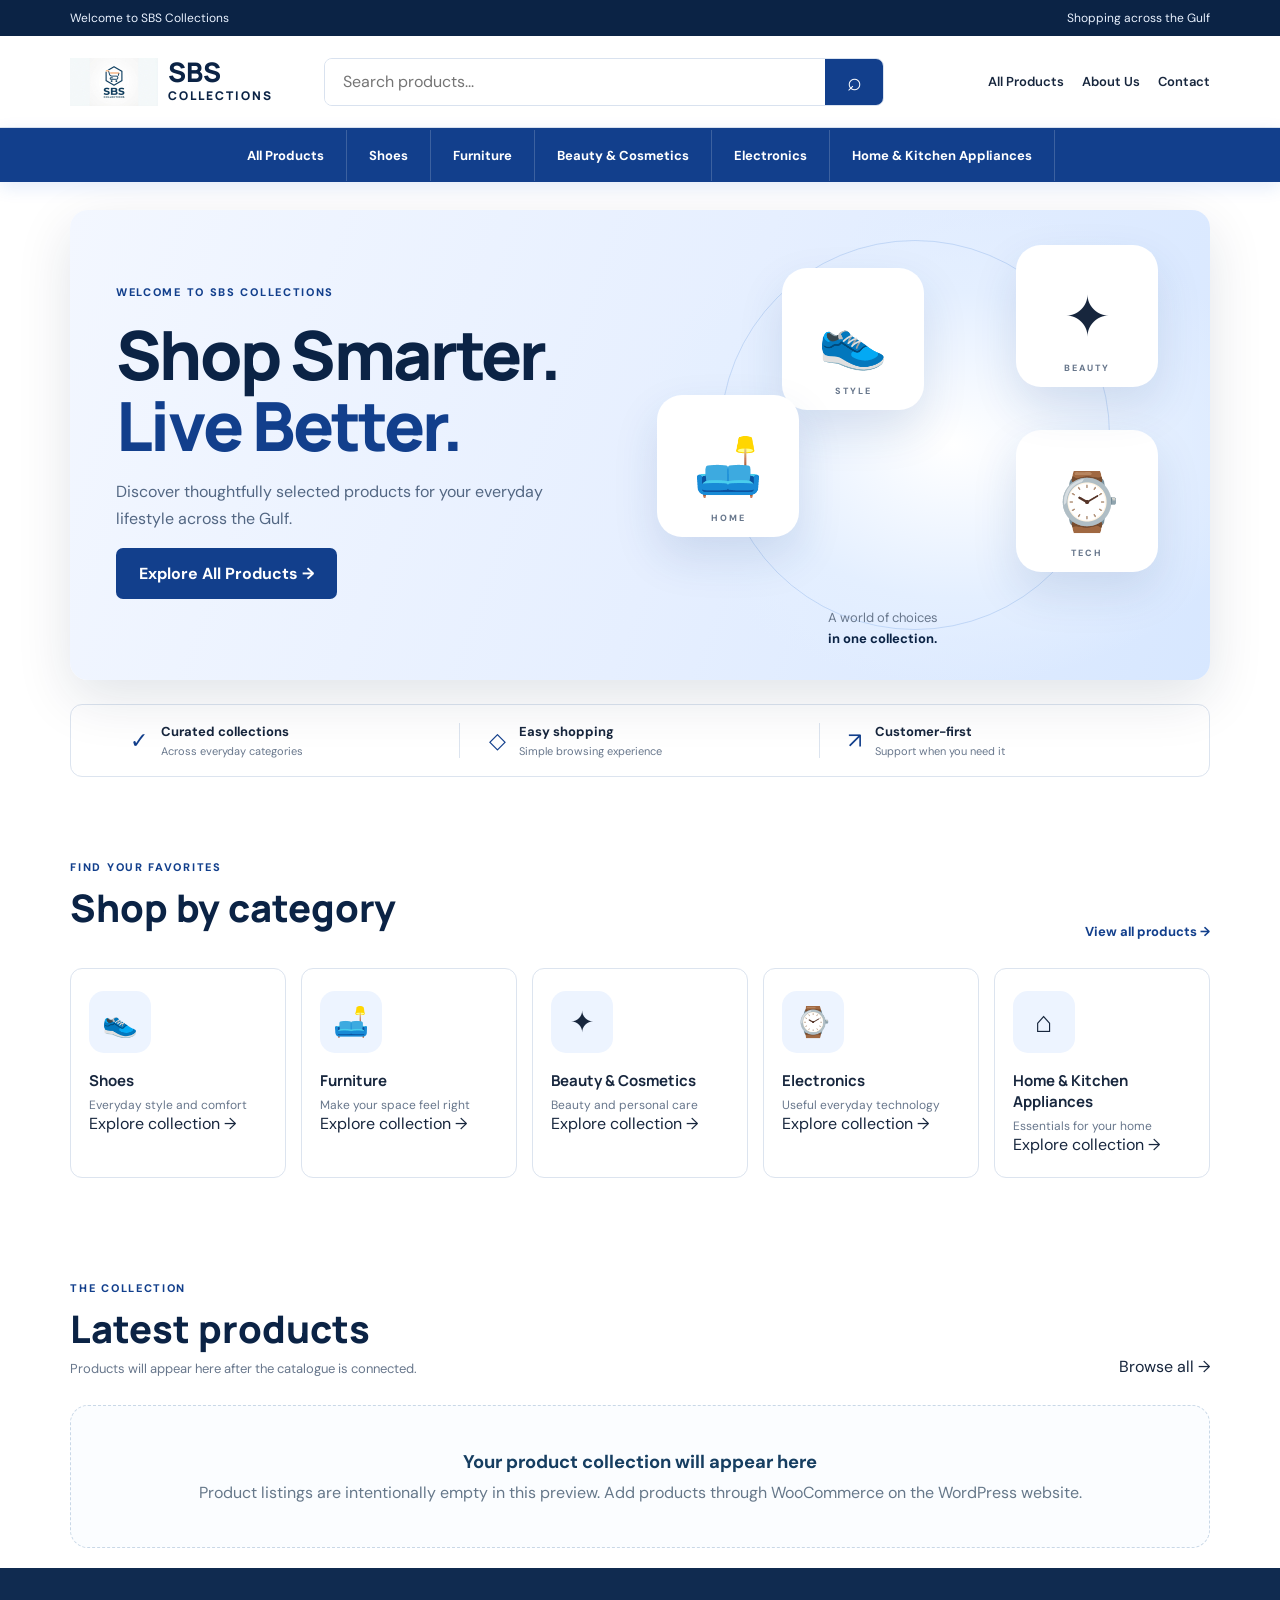
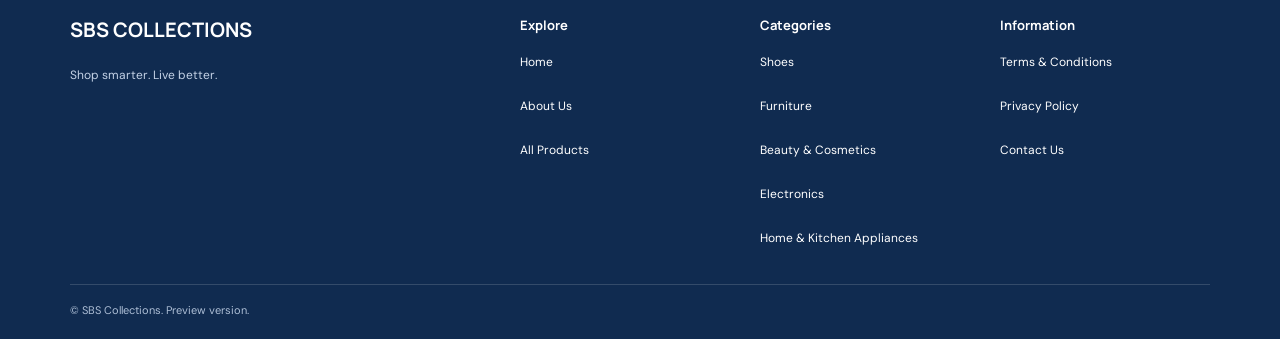
<file: index.html>
<!doctype html><html lang="en"><head><meta charset="utf-8"><meta name="viewport" content="width=device-width,initial-scale=1"><title>Home | SBS Collections</title><link rel="stylesheet" href="style.css"></head><body><div class="announcement"><span>Welcome to SBS Collections</span><span>Shopping across the Gulf</span></div><header class="main-header"><a class="brand" href="index.html"><img src="assets/sbs-logo.jpg" alt="SBS Collections logo"><span>SBS <small>COLLECTIONS</small></span></a><form class="search global-search" role="search"><input type="search" name="q" placeholder="Search products..." aria-label="Search all products"><button type="submit" aria-label="Search">⌕</button></form><div class="header-actions"><a href="shop.html">All Products</a><a href="about-us.html">About Us</a><a href="contact-us.html">Contact</a></div></header><nav class="category-nav"><a href="shop.html">All Products</a><a class="" href="shoes.html">Shoes</a><a class="" href="furniture.html">Furniture</a><a class="" href="beauty-cosmetics.html">Beauty & Cosmetics</a><a class="" href="electronics.html">Electronics</a><a class="" href="home-kitchen.html">Home & Kitchen Appliances</a></nav><main><section class="hero reveal" id="home"><div class="hero-copy"><span class="eyebrow">WELCOME TO SBS COLLECTIONS</span><h1>Shop Smarter.<br><em>Live Better.</em></h1><p>Discover thoughtfully selected products for your everyday lifestyle across the Gulf.</p><a class="btn" href="shop.html">Explore All Products →</a></div><div class="hero-art"><div class="art-orbit"></div><div class="hero-tile tile-one">👟<small>STYLE</small></div><div class="hero-tile tile-two">🛋️<small>HOME</small></div><div class="hero-tile tile-three">⌚<small>TECH</small></div><div class="hero-tile tile-four">✦<small>BEAUTY</small></div><div class="hero-caption">A world of choices<br><b>in one collection.</b></div></div></section><section class="trust-row reveal"><div>✓ <span><b>Curated collections</b><small>Across everyday categories</small></span></div><div>◇ <span><b>Easy shopping</b><small>Simple browsing experience</small></span></div><div>↗ <span><b>Customer-first</b><small>Support when you need it</small></span></div></section><section class="section reveal"><div class="section-head"><div><span class="eyebrow">FIND YOUR FAVORITES</span><h2>Shop by category</h2></div><a class="text-link" href="shop.html">View all products →</a></div><div class="category-grid"><a class="category-card" href="shoes.html"><div class="category-icon">👟</div><h3>Shoes</h3><p>Everyday style and comfort</p><span>Explore collection →</span></a><a class="category-card" href="furniture.html"><div class="category-icon">🛋️</div><h3>Furniture</h3><p>Make your space feel right</p><span>Explore collection →</span></a><a class="category-card" href="beauty-cosmetics.html"><div class="category-icon">✦</div><h3>Beauty & Cosmetics</h3><p>Beauty and personal care</p><span>Explore collection →</span></a><a class="category-card" href="electronics.html"><div class="category-icon">⌚</div><h3>Electronics</h3><p>Useful everyday technology</p><span>Explore collection →</span></a><a class="category-card" href="home-kitchen.html"><div class="category-icon">⌂</div><h3>Home & Kitchen Appliances</h3><p>Essentials for your home</p><span>Explore collection →</span></a></div></section><section class="section reveal"><div class="section-head"><div><span class="eyebrow">THE COLLECTION</span><h2>Latest products</h2><p>Products will appear here after the catalogue is connected.</p></div><a href="shop.html">Browse all →</a></div><div class="empty-products"><strong>Your product collection will appear here</strong>Product listings are intentionally empty in this preview. Add products through WooCommerce on the WordPress website.</div></section></main><footer class="site-footer"><div class="footer-brand"><b>SBS COLLECTIONS</b><p>Shop smarter. Live better.</p></div><div><b>Explore</b><a href="index.html">Home</a><a href="about-us.html">About Us</a><a href="shop.html">All Products</a></div><div><b>Categories</b><a href="shoes.html">Shoes</a><a href="furniture.html">Furniture</a><a href="beauty-cosmetics.html">Beauty & Cosmetics</a><a href="electronics.html">Electronics</a><a href="home-kitchen.html">Home & Kitchen Appliances</a></div><div><b>Information</b><a href="terms-and-conditions.html">Terms & Conditions</a><a href="privacy-policy.html">Privacy Policy</a><a href="contact-us.html">Contact Us</a></div><div class="copyright">© SBS Collections. Preview version.</div></footer><script src="script.js"></script></body></html>
</file>
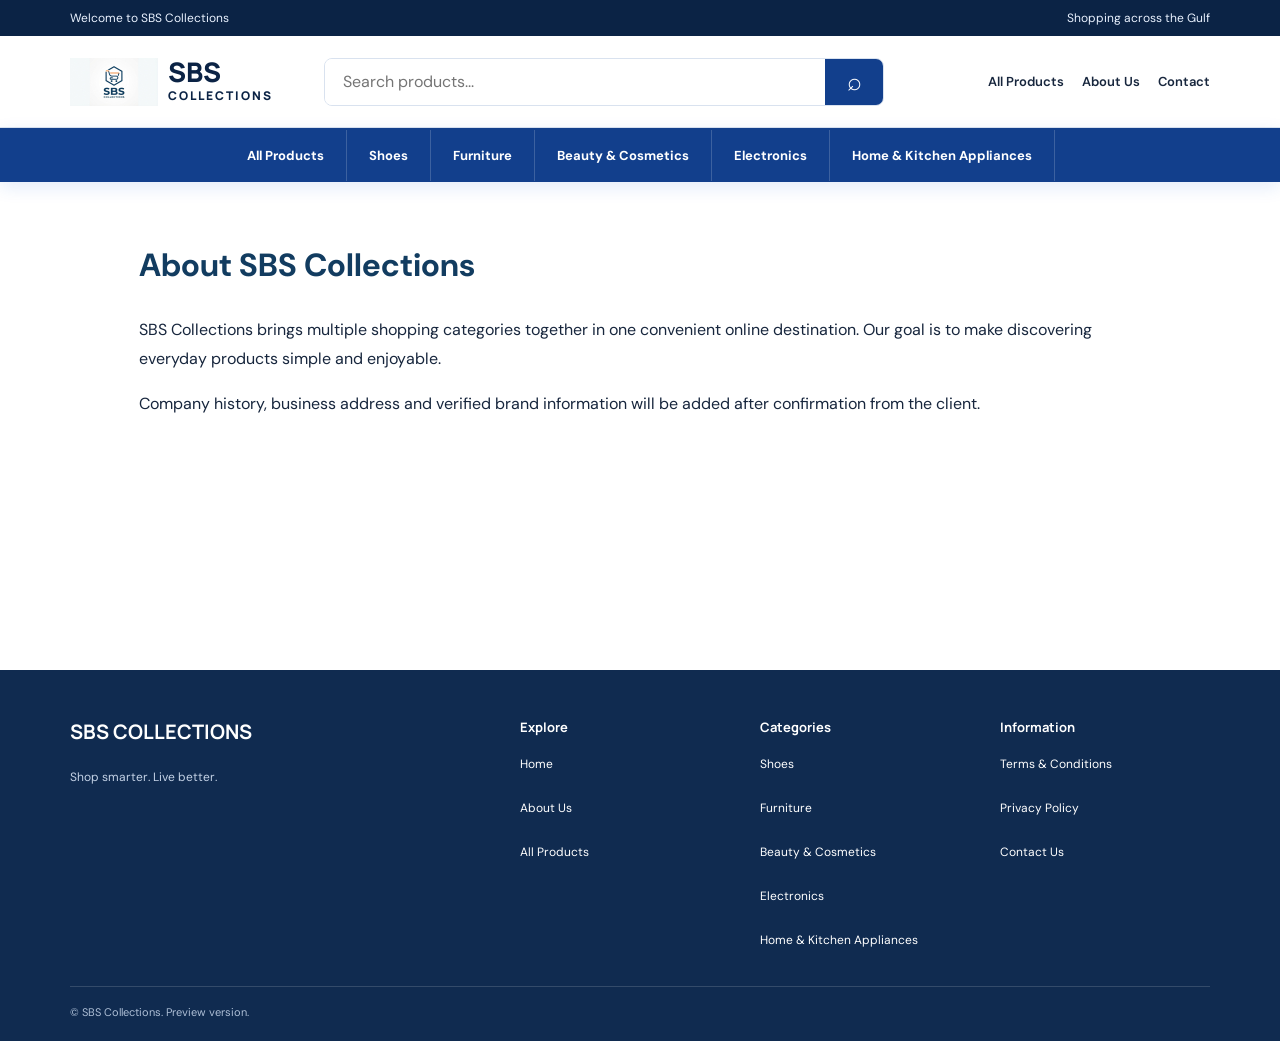
<file: about-us.html>
<!doctype html><html lang="en"><head><meta charset="utf-8"><meta name="viewport" content="width=device-width,initial-scale=1"><title>About Us | SBS Collections</title><link rel="stylesheet" href="style.css"></head><body><div class="announcement"><span>Welcome to SBS Collections</span><span>Shopping across the Gulf</span></div><header class="main-header"><a class="brand" href="index.html"><img src="assets/sbs-logo.jpg" alt="SBS Collections logo"><span>SBS <small>COLLECTIONS</small></span></a><form class="search global-search" role="search"><input type="search" name="q" placeholder="Search products..." aria-label="Search all products"><button type="submit" aria-label="Search">⌕</button></form><div class="header-actions"><a href="shop.html">All Products</a><a href="about-us.html">About Us</a><a href="contact-us.html">Contact</a></div></header><nav class="category-nav"><a href="shop.html">All Products</a><a class="" href="shoes.html">Shoes</a><a class="" href="furniture.html">Furniture</a><a class="" href="beauty-cosmetics.html">Beauty & Cosmetics</a><a class="" href="electronics.html">Electronics</a><a class="" href="home-kitchen.html">Home & Kitchen Appliances</a></nav><main class="content-page"><h1>About SBS Collections</h1><p>SBS Collections brings multiple shopping categories together in one convenient online destination. Our goal is to make discovering everyday products simple and enjoyable.</p><p>Company history, business address and verified brand information will be added after confirmation from the client.</p></main><footer class="site-footer"><div class="footer-brand"><b>SBS COLLECTIONS</b><p>Shop smarter. Live better.</p></div><div><b>Explore</b><a href="index.html">Home</a><a href="about-us.html">About Us</a><a href="shop.html">All Products</a></div><div><b>Categories</b><a href="shoes.html">Shoes</a><a href="furniture.html">Furniture</a><a href="beauty-cosmetics.html">Beauty & Cosmetics</a><a href="electronics.html">Electronics</a><a href="home-kitchen.html">Home & Kitchen Appliances</a></div><div><b>Information</b><a href="terms-and-conditions.html">Terms & Conditions</a><a href="privacy-policy.html">Privacy Policy</a><a href="contact-us.html">Contact Us</a></div><div class="copyright">© SBS Collections. Preview version.</div></footer><script src="script.js"></script></body></html>
</file>
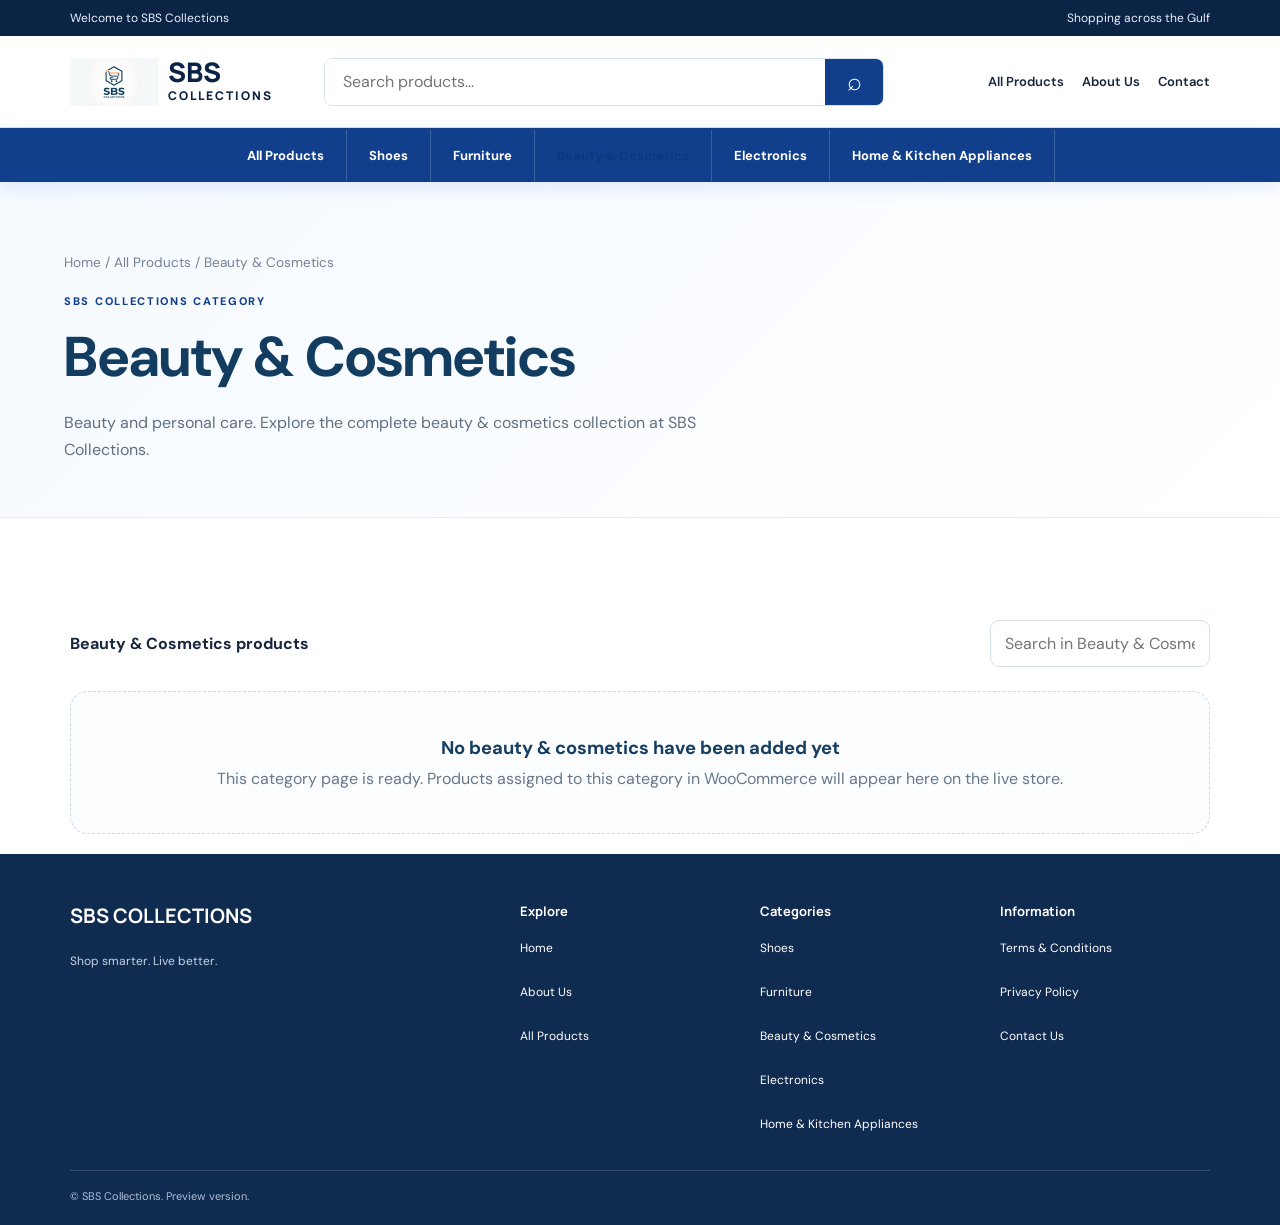
<file: beauty-cosmetics.html>
<!doctype html><html lang="en"><head><meta charset="utf-8"><meta name="viewport" content="width=device-width,initial-scale=1"><title>Beauty & Cosmetics | SBS Collections</title><link rel="stylesheet" href="style.css"></head><body><div class="announcement"><span>Welcome to SBS Collections</span><span>Shopping across the Gulf</span></div><header class="main-header"><a class="brand" href="index.html"><img src="assets/sbs-logo.jpg" alt="SBS Collections logo"><span>SBS <small>COLLECTIONS</small></span></a><form class="search global-search" role="search"><input type="search" name="q" placeholder="Search products..." aria-label="Search all products"><button type="submit" aria-label="Search">⌕</button></form><div class="header-actions"><a href="shop.html">All Products</a><a href="about-us.html">About Us</a><a href="contact-us.html">Contact</a></div></header><nav class="category-nav"><a href="shop.html">All Products</a><a class="" href="shoes.html">Shoes</a><a class="" href="furniture.html">Furniture</a><a class="active" href="beauty-cosmetics.html">Beauty & Cosmetics</a><a class="" href="electronics.html">Electronics</a><a class="" href="home-kitchen.html">Home & Kitchen Appliances</a></nav><main><section class="page-hero"><div class="breadcrumb"><a href="index.html">Home</a> / <a href="shop.html">All Products</a> / Beauty & Cosmetics</div><span class="eyebrow">SBS COLLECTIONS CATEGORY</span><h1>Beauty & Cosmetics</h1><p>Beauty and personal care. Explore the complete beauty & cosmetics collection at SBS Collections.</p></section><section class="section"><div class="product-tools"><strong>Beauty & Cosmetics products</strong><input id="productSearch" placeholder="Search in Beauty & Cosmetics..." aria-label="Search products"></div><div class="product-grid" id="productGrid"></div><div class="empty-products" id="emptyProducts"><strong>No beauty & cosmetics have been added yet</strong>This category page is ready. Products assigned to this category in WooCommerce will appear here on the live store.</div></section></main><footer class="site-footer"><div class="footer-brand"><b>SBS COLLECTIONS</b><p>Shop smarter. Live better.</p></div><div><b>Explore</b><a href="index.html">Home</a><a href="about-us.html">About Us</a><a href="shop.html">All Products</a></div><div><b>Categories</b><a href="shoes.html">Shoes</a><a href="furniture.html">Furniture</a><a href="beauty-cosmetics.html">Beauty & Cosmetics</a><a href="electronics.html">Electronics</a><a href="home-kitchen.html">Home & Kitchen Appliances</a></div><div><b>Information</b><a href="terms-and-conditions.html">Terms & Conditions</a><a href="privacy-policy.html">Privacy Policy</a><a href="contact-us.html">Contact Us</a></div><div class="copyright">© SBS Collections. Preview version.</div></footer><script src="script.js"></script></body></html>
</file>
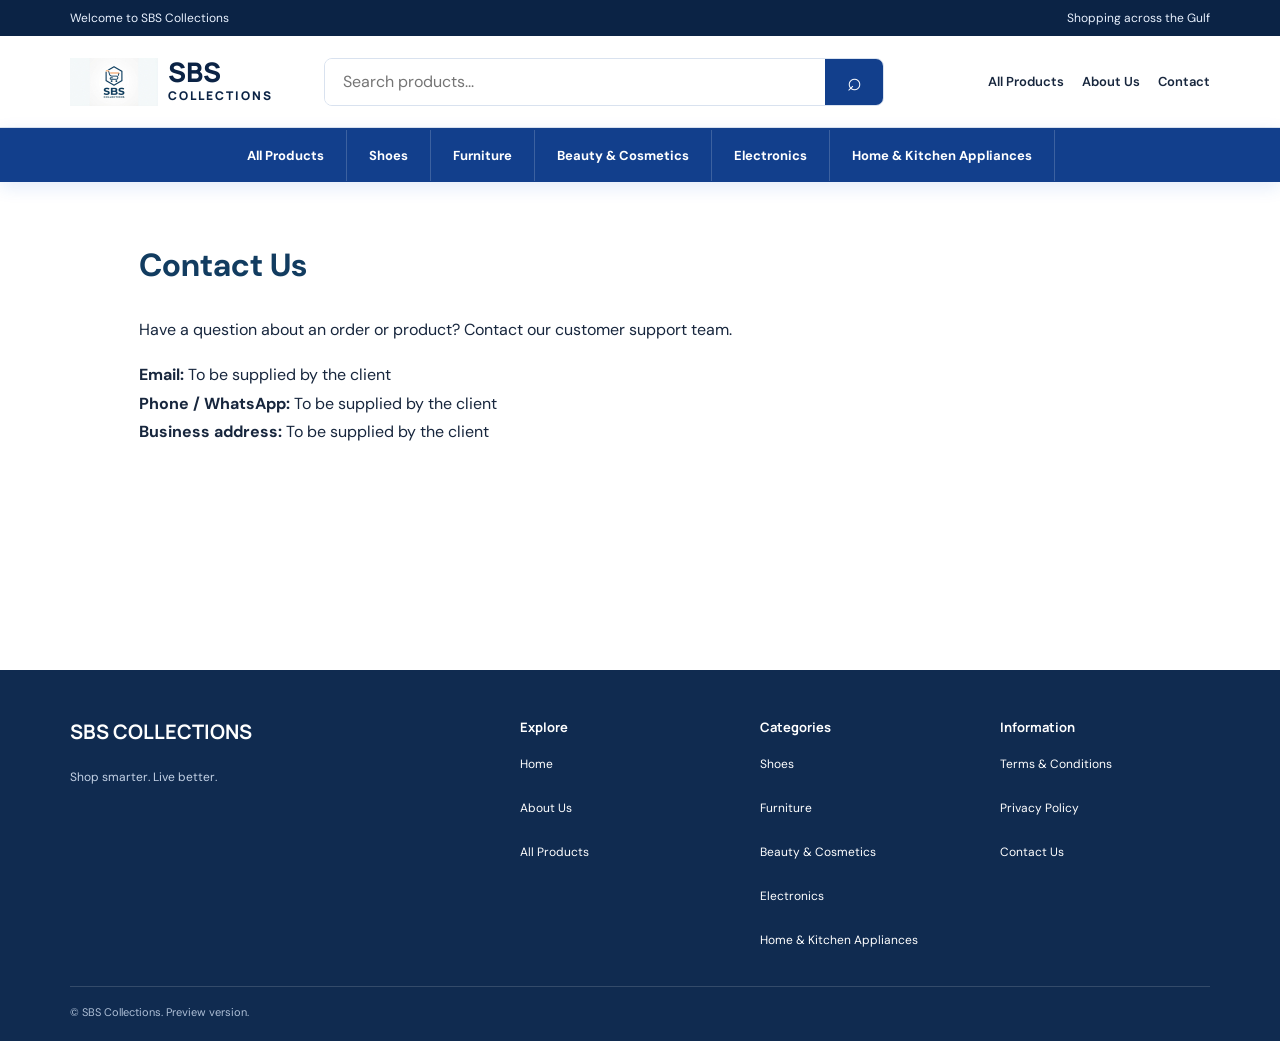
<file: contact-us.html>
<!doctype html><html lang="en"><head><meta charset="utf-8"><meta name="viewport" content="width=device-width,initial-scale=1"><title>Contact Us | SBS Collections</title><link rel="stylesheet" href="style.css"></head><body><div class="announcement"><span>Welcome to SBS Collections</span><span>Shopping across the Gulf</span></div><header class="main-header"><a class="brand" href="index.html"><img src="assets/sbs-logo.jpg" alt="SBS Collections logo"><span>SBS <small>COLLECTIONS</small></span></a><form class="search global-search" role="search"><input type="search" name="q" placeholder="Search products..." aria-label="Search all products"><button type="submit" aria-label="Search">⌕</button></form><div class="header-actions"><a href="shop.html">All Products</a><a href="about-us.html">About Us</a><a href="contact-us.html">Contact</a></div></header><nav class="category-nav"><a href="shop.html">All Products</a><a class="" href="shoes.html">Shoes</a><a class="" href="furniture.html">Furniture</a><a class="" href="beauty-cosmetics.html">Beauty & Cosmetics</a><a class="" href="electronics.html">Electronics</a><a class="" href="home-kitchen.html">Home & Kitchen Appliances</a></nav><main class="content-page"><h1>Contact Us</h1><p>Have a question about an order or product? Contact our customer support team.</p><p><strong>Email:</strong> To be supplied by the client<br><strong>Phone / WhatsApp:</strong> To be supplied by the client<br><strong>Business address:</strong> To be supplied by the client</p></main><footer class="site-footer"><div class="footer-brand"><b>SBS COLLECTIONS</b><p>Shop smarter. Live better.</p></div><div><b>Explore</b><a href="index.html">Home</a><a href="about-us.html">About Us</a><a href="shop.html">All Products</a></div><div><b>Categories</b><a href="shoes.html">Shoes</a><a href="furniture.html">Furniture</a><a href="beauty-cosmetics.html">Beauty & Cosmetics</a><a href="electronics.html">Electronics</a><a href="home-kitchen.html">Home & Kitchen Appliances</a></div><div><b>Information</b><a href="terms-and-conditions.html">Terms & Conditions</a><a href="privacy-policy.html">Privacy Policy</a><a href="contact-us.html">Contact Us</a></div><div class="copyright">© SBS Collections. Preview version.</div></footer><script src="script.js"></script></body></html>
</file>
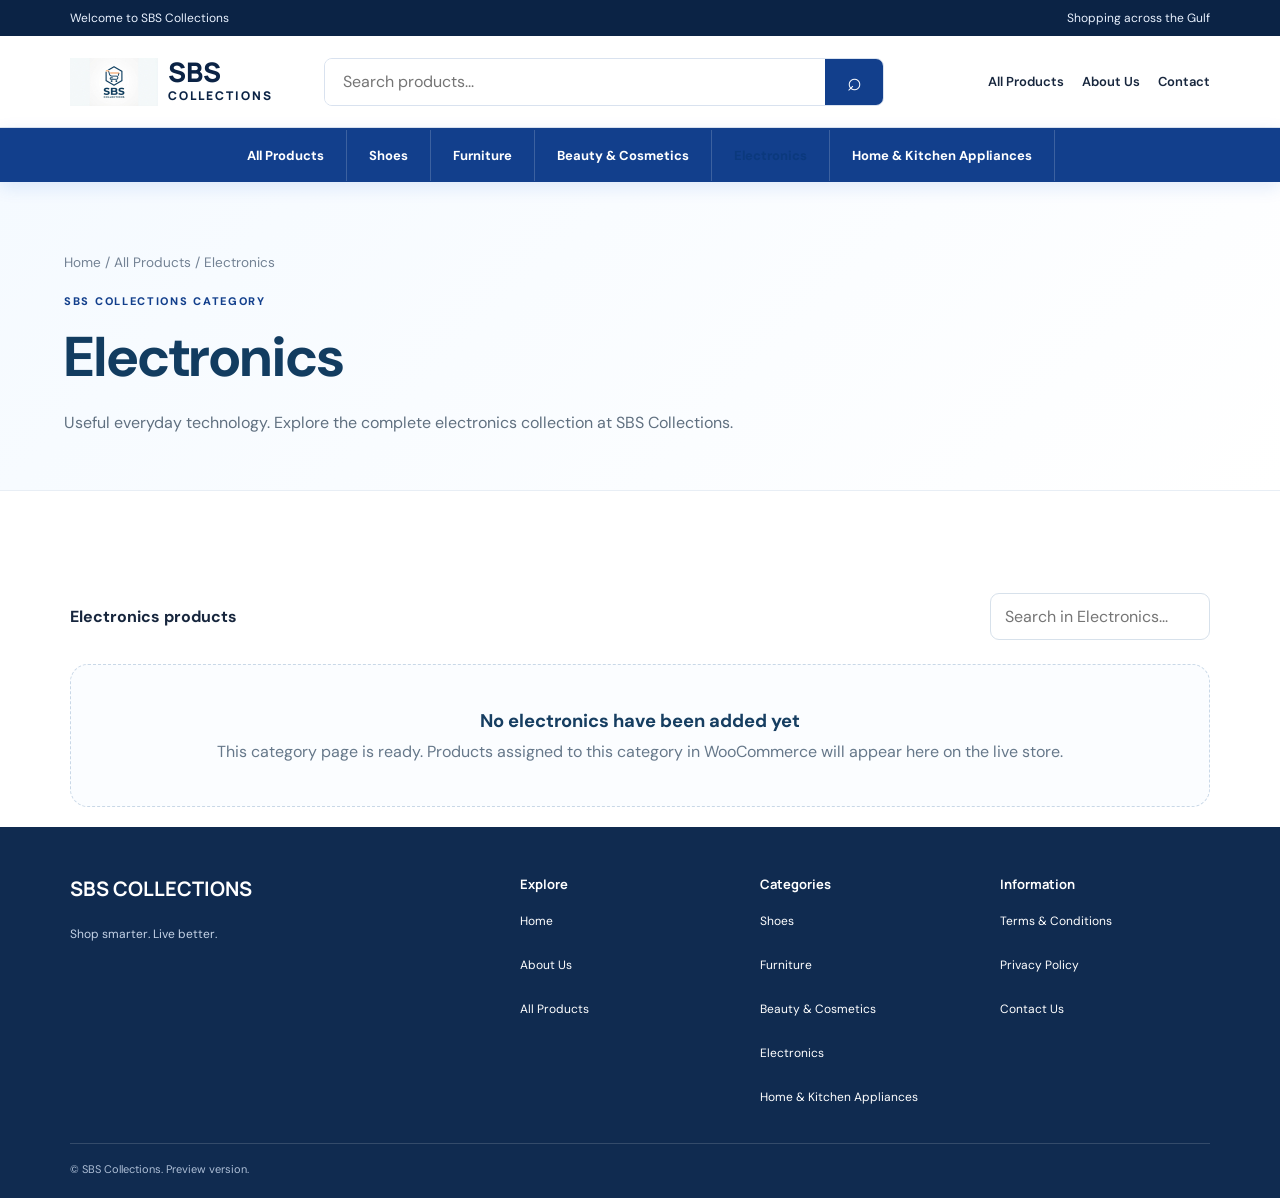
<file: electronics.html>
<!doctype html><html lang="en"><head><meta charset="utf-8"><meta name="viewport" content="width=device-width,initial-scale=1"><title>Electronics | SBS Collections</title><link rel="stylesheet" href="style.css"></head><body><div class="announcement"><span>Welcome to SBS Collections</span><span>Shopping across the Gulf</span></div><header class="main-header"><a class="brand" href="index.html"><img src="assets/sbs-logo.jpg" alt="SBS Collections logo"><span>SBS <small>COLLECTIONS</small></span></a><form class="search global-search" role="search"><input type="search" name="q" placeholder="Search products..." aria-label="Search all products"><button type="submit" aria-label="Search">⌕</button></form><div class="header-actions"><a href="shop.html">All Products</a><a href="about-us.html">About Us</a><a href="contact-us.html">Contact</a></div></header><nav class="category-nav"><a href="shop.html">All Products</a><a class="" href="shoes.html">Shoes</a><a class="" href="furniture.html">Furniture</a><a class="" href="beauty-cosmetics.html">Beauty & Cosmetics</a><a class="active" href="electronics.html">Electronics</a><a class="" href="home-kitchen.html">Home & Kitchen Appliances</a></nav><main><section class="page-hero"><div class="breadcrumb"><a href="index.html">Home</a> / <a href="shop.html">All Products</a> / Electronics</div><span class="eyebrow">SBS COLLECTIONS CATEGORY</span><h1>Electronics</h1><p>Useful everyday technology. Explore the complete electronics collection at SBS Collections.</p></section><section class="section"><div class="product-tools"><strong>Electronics products</strong><input id="productSearch" placeholder="Search in Electronics..." aria-label="Search products"></div><div class="product-grid" id="productGrid"></div><div class="empty-products" id="emptyProducts"><strong>No electronics have been added yet</strong>This category page is ready. Products assigned to this category in WooCommerce will appear here on the live store.</div></section></main><footer class="site-footer"><div class="footer-brand"><b>SBS COLLECTIONS</b><p>Shop smarter. Live better.</p></div><div><b>Explore</b><a href="index.html">Home</a><a href="about-us.html">About Us</a><a href="shop.html">All Products</a></div><div><b>Categories</b><a href="shoes.html">Shoes</a><a href="furniture.html">Furniture</a><a href="beauty-cosmetics.html">Beauty & Cosmetics</a><a href="electronics.html">Electronics</a><a href="home-kitchen.html">Home & Kitchen Appliances</a></div><div><b>Information</b><a href="terms-and-conditions.html">Terms & Conditions</a><a href="privacy-policy.html">Privacy Policy</a><a href="contact-us.html">Contact Us</a></div><div class="copyright">© SBS Collections. Preview version.</div></footer><script src="script.js"></script></body></html>
</file>
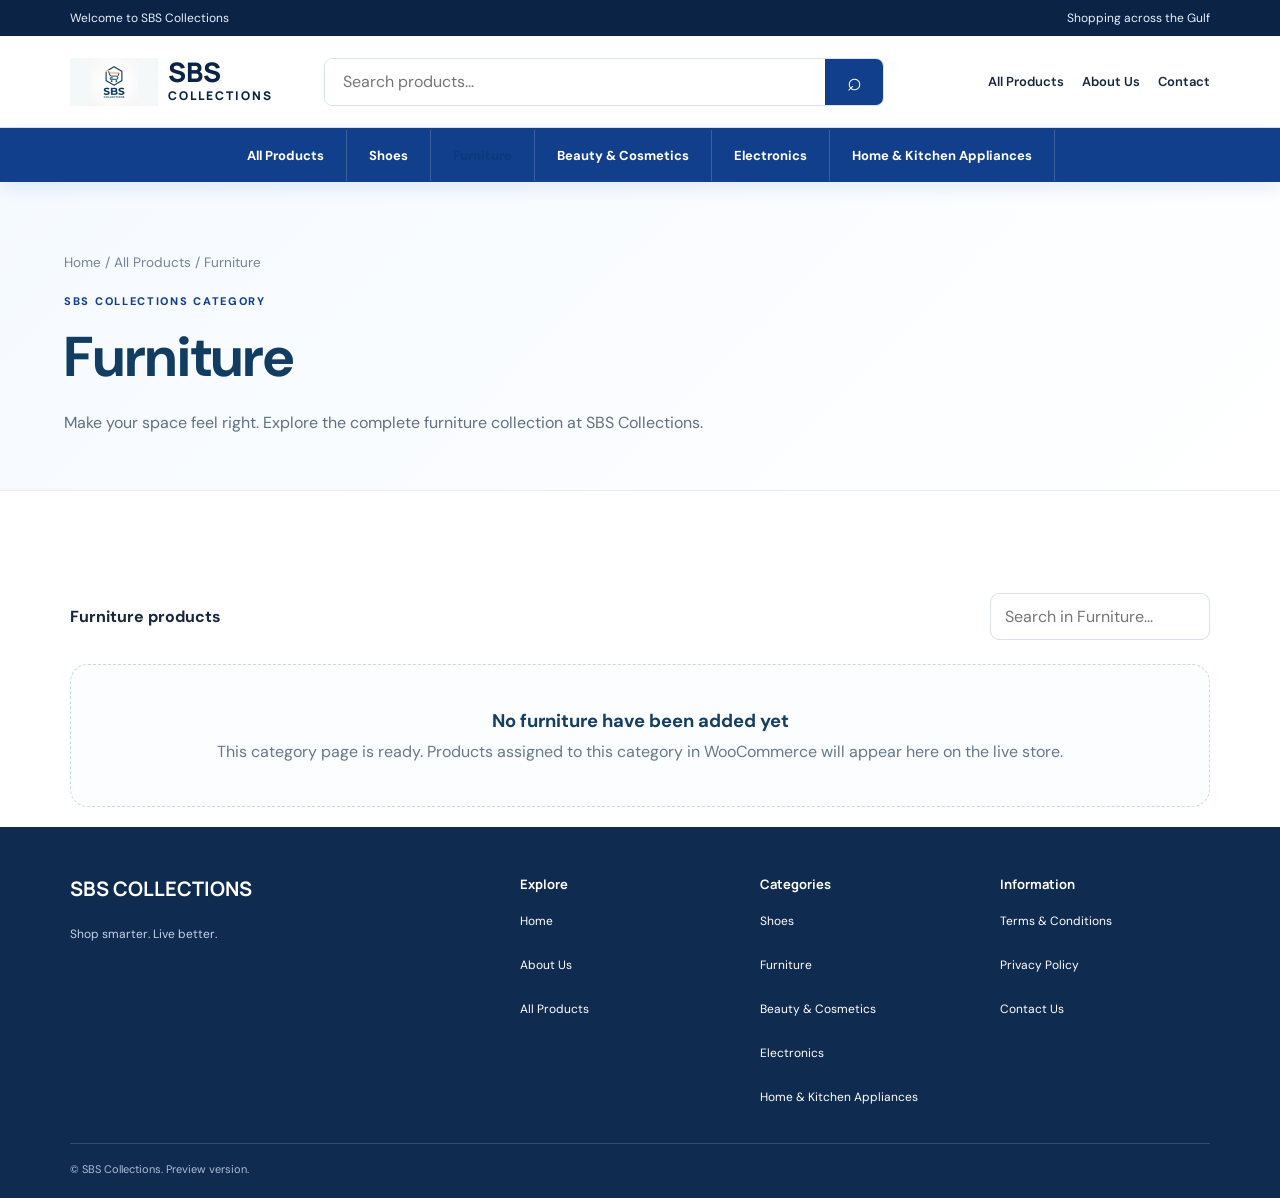
<file: furniture.html>
<!doctype html><html lang="en"><head><meta charset="utf-8"><meta name="viewport" content="width=device-width,initial-scale=1"><title>Furniture | SBS Collections</title><link rel="stylesheet" href="style.css"></head><body><div class="announcement"><span>Welcome to SBS Collections</span><span>Shopping across the Gulf</span></div><header class="main-header"><a class="brand" href="index.html"><img src="assets/sbs-logo.jpg" alt="SBS Collections logo"><span>SBS <small>COLLECTIONS</small></span></a><form class="search global-search" role="search"><input type="search" name="q" placeholder="Search products..." aria-label="Search all products"><button type="submit" aria-label="Search">⌕</button></form><div class="header-actions"><a href="shop.html">All Products</a><a href="about-us.html">About Us</a><a href="contact-us.html">Contact</a></div></header><nav class="category-nav"><a href="shop.html">All Products</a><a class="" href="shoes.html">Shoes</a><a class="active" href="furniture.html">Furniture</a><a class="" href="beauty-cosmetics.html">Beauty & Cosmetics</a><a class="" href="electronics.html">Electronics</a><a class="" href="home-kitchen.html">Home & Kitchen Appliances</a></nav><main><section class="page-hero"><div class="breadcrumb"><a href="index.html">Home</a> / <a href="shop.html">All Products</a> / Furniture</div><span class="eyebrow">SBS COLLECTIONS CATEGORY</span><h1>Furniture</h1><p>Make your space feel right. Explore the complete furniture collection at SBS Collections.</p></section><section class="section"><div class="product-tools"><strong>Furniture products</strong><input id="productSearch" placeholder="Search in Furniture..." aria-label="Search products"></div><div class="product-grid" id="productGrid"></div><div class="empty-products" id="emptyProducts"><strong>No furniture have been added yet</strong>This category page is ready. Products assigned to this category in WooCommerce will appear here on the live store.</div></section></main><footer class="site-footer"><div class="footer-brand"><b>SBS COLLECTIONS</b><p>Shop smarter. Live better.</p></div><div><b>Explore</b><a href="index.html">Home</a><a href="about-us.html">About Us</a><a href="shop.html">All Products</a></div><div><b>Categories</b><a href="shoes.html">Shoes</a><a href="furniture.html">Furniture</a><a href="beauty-cosmetics.html">Beauty & Cosmetics</a><a href="electronics.html">Electronics</a><a href="home-kitchen.html">Home & Kitchen Appliances</a></div><div><b>Information</b><a href="terms-and-conditions.html">Terms & Conditions</a><a href="privacy-policy.html">Privacy Policy</a><a href="contact-us.html">Contact Us</a></div><div class="copyright">© SBS Collections. Preview version.</div></footer><script src="script.js"></script></body></html>
</file>
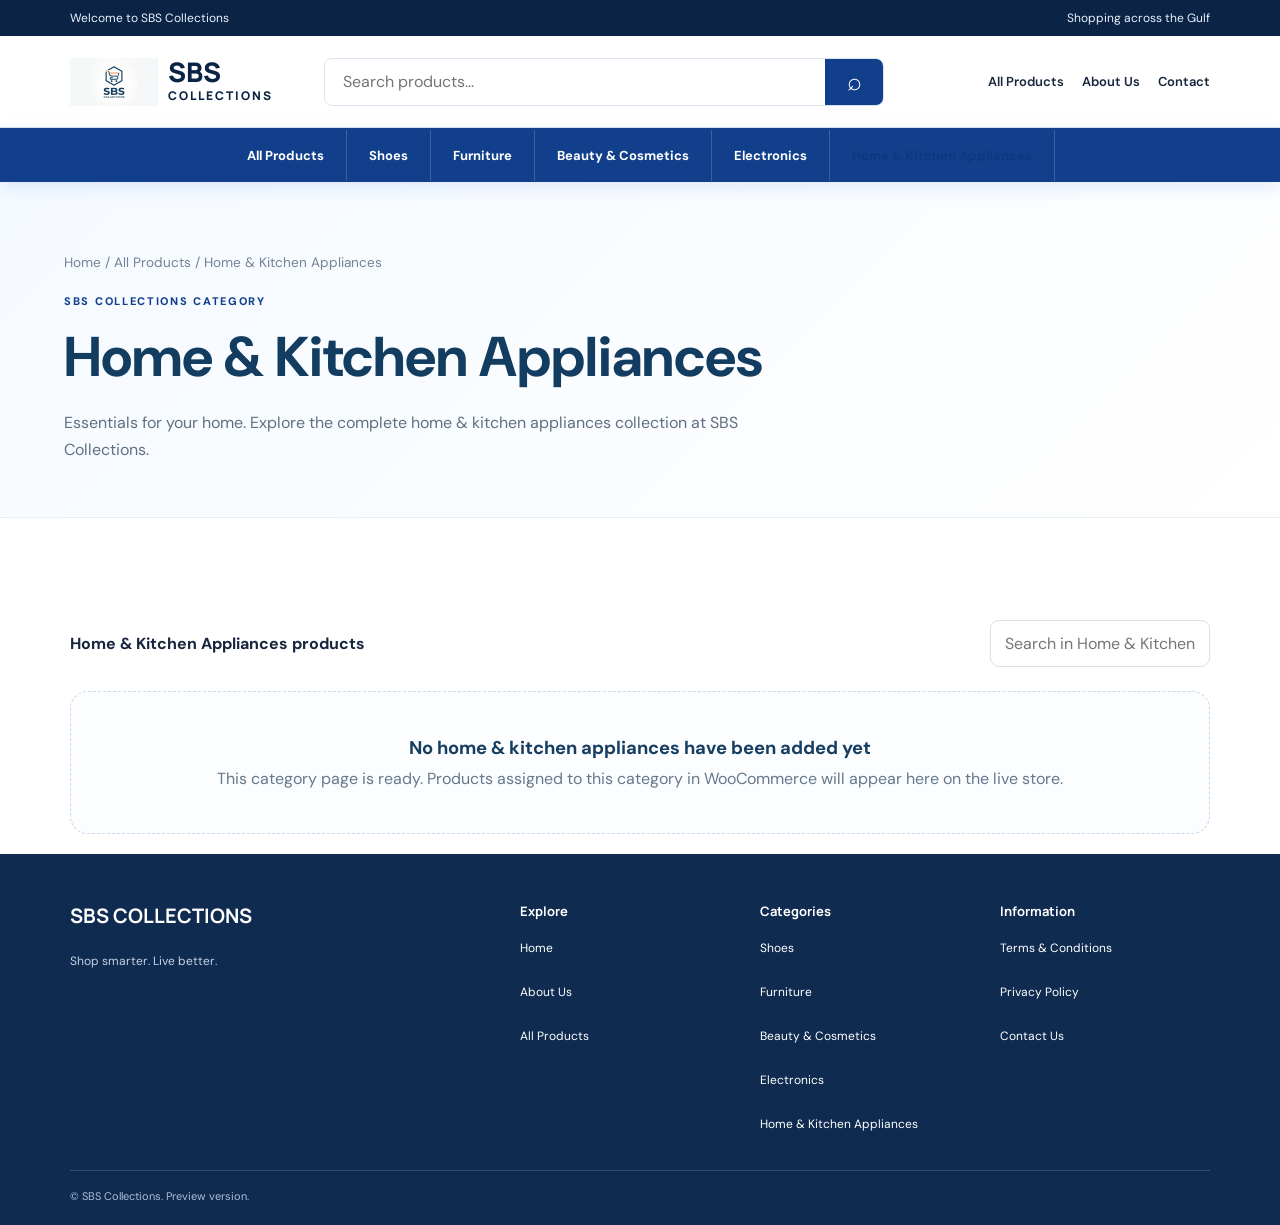
<file: home-kitchen.html>
<!doctype html><html lang="en"><head><meta charset="utf-8"><meta name="viewport" content="width=device-width,initial-scale=1"><title>Home & Kitchen Appliances | SBS Collections</title><link rel="stylesheet" href="style.css"></head><body><div class="announcement"><span>Welcome to SBS Collections</span><span>Shopping across the Gulf</span></div><header class="main-header"><a class="brand" href="index.html"><img src="assets/sbs-logo.jpg" alt="SBS Collections logo"><span>SBS <small>COLLECTIONS</small></span></a><form class="search global-search" role="search"><input type="search" name="q" placeholder="Search products..." aria-label="Search all products"><button type="submit" aria-label="Search">⌕</button></form><div class="header-actions"><a href="shop.html">All Products</a><a href="about-us.html">About Us</a><a href="contact-us.html">Contact</a></div></header><nav class="category-nav"><a href="shop.html">All Products</a><a class="" href="shoes.html">Shoes</a><a class="" href="furniture.html">Furniture</a><a class="" href="beauty-cosmetics.html">Beauty & Cosmetics</a><a class="" href="electronics.html">Electronics</a><a class="active" href="home-kitchen.html">Home & Kitchen Appliances</a></nav><main><section class="page-hero"><div class="breadcrumb"><a href="index.html">Home</a> / <a href="shop.html">All Products</a> / Home & Kitchen Appliances</div><span class="eyebrow">SBS COLLECTIONS CATEGORY</span><h1>Home & Kitchen Appliances</h1><p>Essentials for your home. Explore the complete home & kitchen appliances collection at SBS Collections.</p></section><section class="section"><div class="product-tools"><strong>Home & Kitchen Appliances products</strong><input id="productSearch" placeholder="Search in Home & Kitchen Appliances..." aria-label="Search products"></div><div class="product-grid" id="productGrid"></div><div class="empty-products" id="emptyProducts"><strong>No home & kitchen appliances have been added yet</strong>This category page is ready. Products assigned to this category in WooCommerce will appear here on the live store.</div></section></main><footer class="site-footer"><div class="footer-brand"><b>SBS COLLECTIONS</b><p>Shop smarter. Live better.</p></div><div><b>Explore</b><a href="index.html">Home</a><a href="about-us.html">About Us</a><a href="shop.html">All Products</a></div><div><b>Categories</b><a href="shoes.html">Shoes</a><a href="furniture.html">Furniture</a><a href="beauty-cosmetics.html">Beauty & Cosmetics</a><a href="electronics.html">Electronics</a><a href="home-kitchen.html">Home & Kitchen Appliances</a></div><div><b>Information</b><a href="terms-and-conditions.html">Terms & Conditions</a><a href="privacy-policy.html">Privacy Policy</a><a href="contact-us.html">Contact Us</a></div><div class="copyright">© SBS Collections. Preview version.</div></footer><script src="script.js"></script></body></html>
</file>
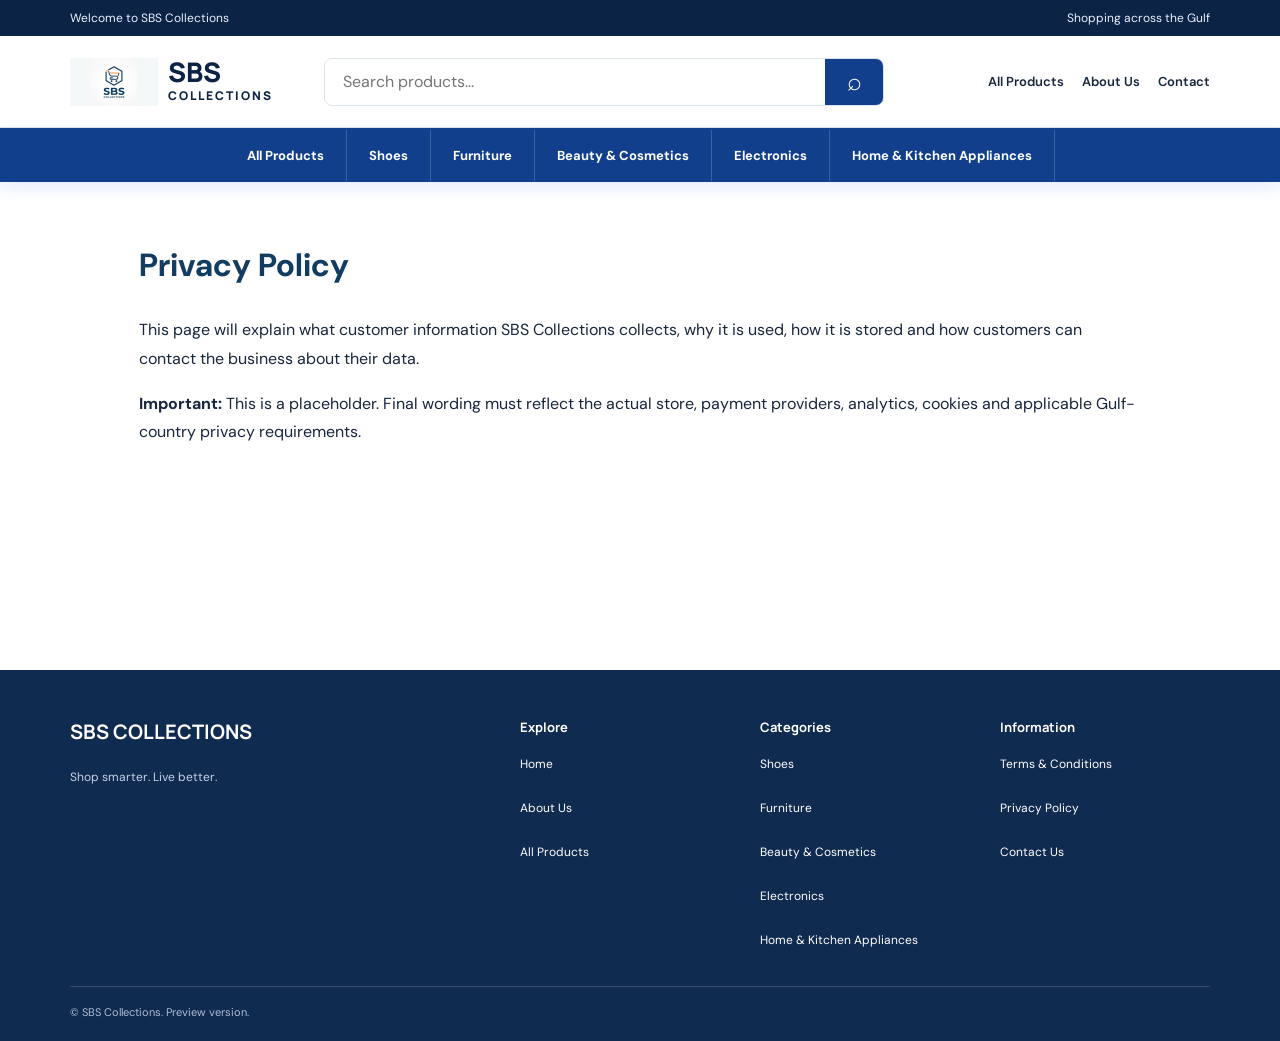
<file: privacy-policy.html>
<!doctype html><html lang="en"><head><meta charset="utf-8"><meta name="viewport" content="width=device-width,initial-scale=1"><title>Privacy Policy | SBS Collections</title><link rel="stylesheet" href="style.css"></head><body><div class="announcement"><span>Welcome to SBS Collections</span><span>Shopping across the Gulf</span></div><header class="main-header"><a class="brand" href="index.html"><img src="assets/sbs-logo.jpg" alt="SBS Collections logo"><span>SBS <small>COLLECTIONS</small></span></a><form class="search global-search" role="search"><input type="search" name="q" placeholder="Search products..." aria-label="Search all products"><button type="submit" aria-label="Search">⌕</button></form><div class="header-actions"><a href="shop.html">All Products</a><a href="about-us.html">About Us</a><a href="contact-us.html">Contact</a></div></header><nav class="category-nav"><a href="shop.html">All Products</a><a class="" href="shoes.html">Shoes</a><a class="" href="furniture.html">Furniture</a><a class="" href="beauty-cosmetics.html">Beauty & Cosmetics</a><a class="" href="electronics.html">Electronics</a><a class="" href="home-kitchen.html">Home & Kitchen Appliances</a></nav><main class="content-page"><h1>Privacy Policy</h1><p>This page will explain what customer information SBS Collections collects, why it is used, how it is stored and how customers can contact the business about their data.</p><p><strong>Important:</strong> This is a placeholder. Final wording must reflect the actual store, payment providers, analytics, cookies and applicable Gulf-country privacy requirements.</p></main><footer class="site-footer"><div class="footer-brand"><b>SBS COLLECTIONS</b><p>Shop smarter. Live better.</p></div><div><b>Explore</b><a href="index.html">Home</a><a href="about-us.html">About Us</a><a href="shop.html">All Products</a></div><div><b>Categories</b><a href="shoes.html">Shoes</a><a href="furniture.html">Furniture</a><a href="beauty-cosmetics.html">Beauty & Cosmetics</a><a href="electronics.html">Electronics</a><a href="home-kitchen.html">Home & Kitchen Appliances</a></div><div><b>Information</b><a href="terms-and-conditions.html">Terms & Conditions</a><a href="privacy-policy.html">Privacy Policy</a><a href="contact-us.html">Contact Us</a></div><div class="copyright">© SBS Collections. Preview version.</div></footer><script src="script.js"></script></body></html>
</file>
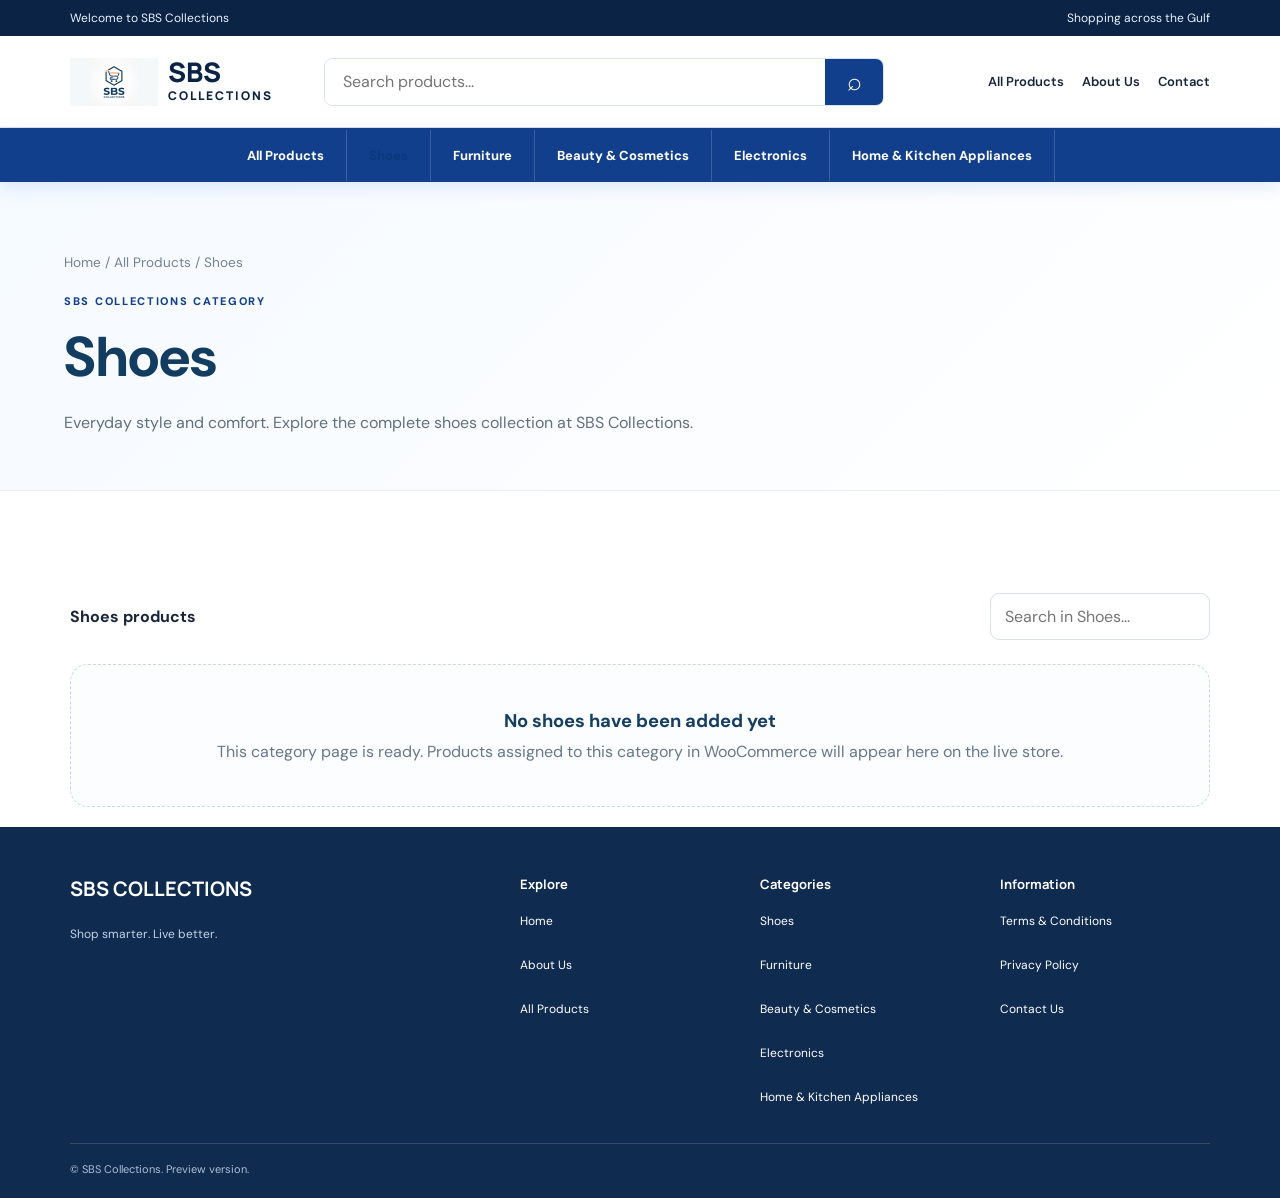
<file: shoes.html>
<!doctype html><html lang="en"><head><meta charset="utf-8"><meta name="viewport" content="width=device-width,initial-scale=1"><title>Shoes | SBS Collections</title><link rel="stylesheet" href="style.css"></head><body><div class="announcement"><span>Welcome to SBS Collections</span><span>Shopping across the Gulf</span></div><header class="main-header"><a class="brand" href="index.html"><img src="assets/sbs-logo.jpg" alt="SBS Collections logo"><span>SBS <small>COLLECTIONS</small></span></a><form class="search global-search" role="search"><input type="search" name="q" placeholder="Search products..." aria-label="Search all products"><button type="submit" aria-label="Search">⌕</button></form><div class="header-actions"><a href="shop.html">All Products</a><a href="about-us.html">About Us</a><a href="contact-us.html">Contact</a></div></header><nav class="category-nav"><a href="shop.html">All Products</a><a class="active" href="shoes.html">Shoes</a><a class="" href="furniture.html">Furniture</a><a class="" href="beauty-cosmetics.html">Beauty & Cosmetics</a><a class="" href="electronics.html">Electronics</a><a class="" href="home-kitchen.html">Home & Kitchen Appliances</a></nav><main><section class="page-hero"><div class="breadcrumb"><a href="index.html">Home</a> / <a href="shop.html">All Products</a> / Shoes</div><span class="eyebrow">SBS COLLECTIONS CATEGORY</span><h1>Shoes</h1><p>Everyday style and comfort. Explore the complete shoes collection at SBS Collections.</p></section><section class="section"><div class="product-tools"><strong>Shoes products</strong><input id="productSearch" placeholder="Search in Shoes..." aria-label="Search products"></div><div class="product-grid" id="productGrid"></div><div class="empty-products" id="emptyProducts"><strong>No shoes have been added yet</strong>This category page is ready. Products assigned to this category in WooCommerce will appear here on the live store.</div></section></main><footer class="site-footer"><div class="footer-brand"><b>SBS COLLECTIONS</b><p>Shop smarter. Live better.</p></div><div><b>Explore</b><a href="index.html">Home</a><a href="about-us.html">About Us</a><a href="shop.html">All Products</a></div><div><b>Categories</b><a href="shoes.html">Shoes</a><a href="furniture.html">Furniture</a><a href="beauty-cosmetics.html">Beauty & Cosmetics</a><a href="electronics.html">Electronics</a><a href="home-kitchen.html">Home & Kitchen Appliances</a></div><div><b>Information</b><a href="terms-and-conditions.html">Terms & Conditions</a><a href="privacy-policy.html">Privacy Policy</a><a href="contact-us.html">Contact Us</a></div><div class="copyright">© SBS Collections. Preview version.</div></footer><script src="script.js"></script></body></html>
</file>
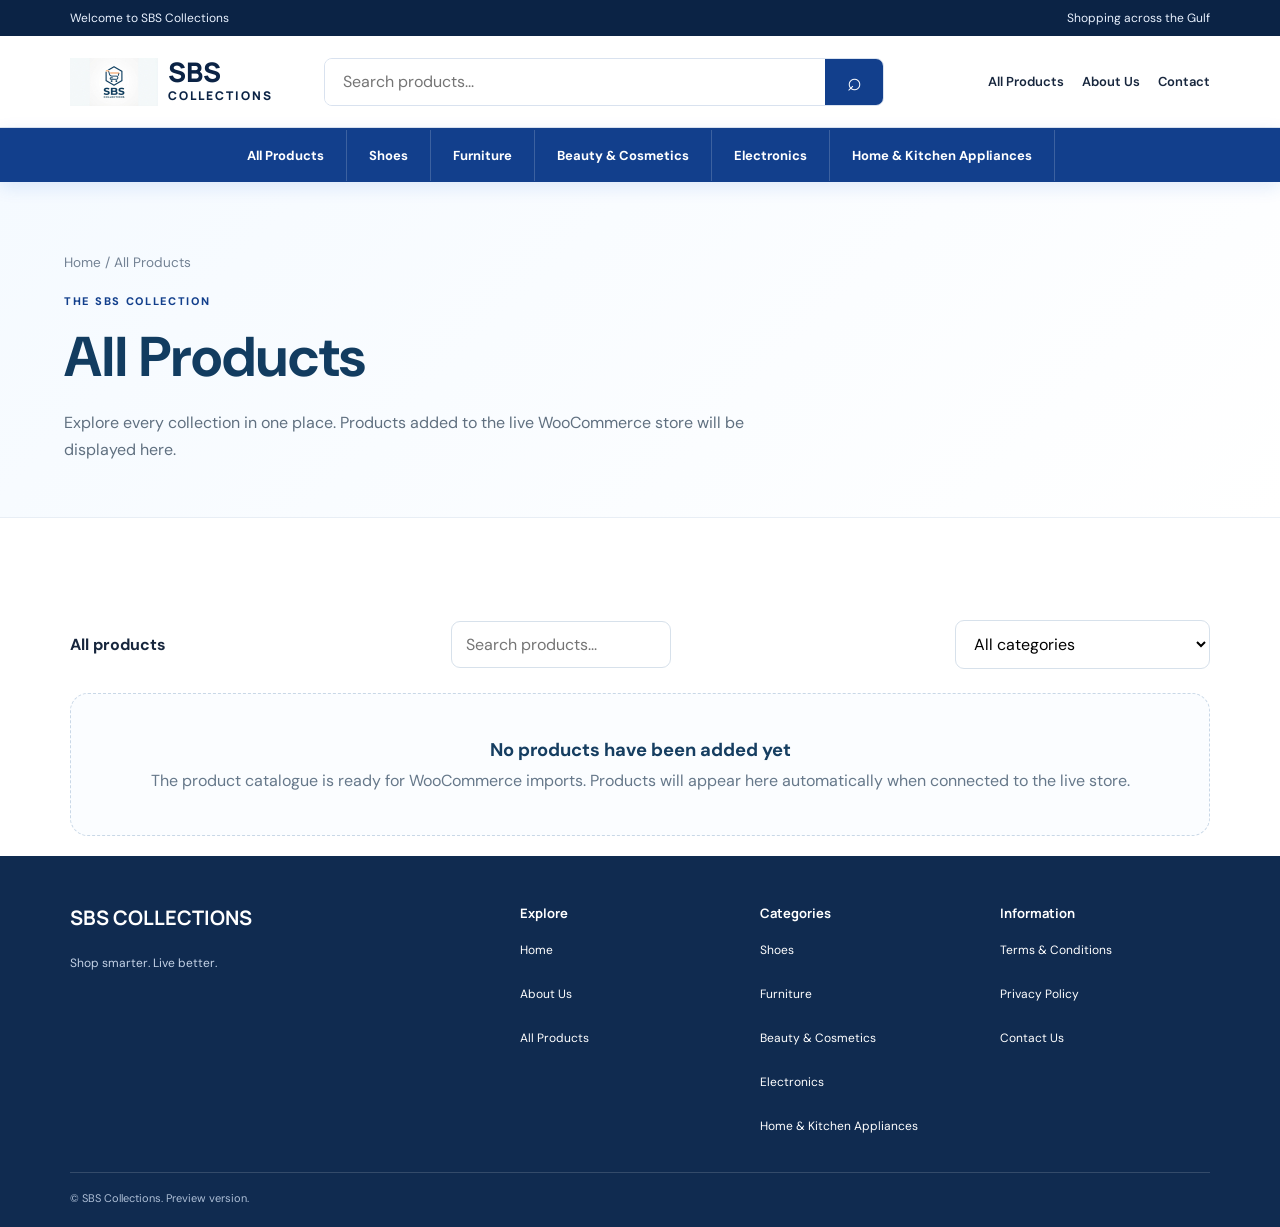
<file: shop.html>
<!doctype html><html lang="en"><head><meta charset="utf-8"><meta name="viewport" content="width=device-width,initial-scale=1"><title>All Products | SBS Collections</title><link rel="stylesheet" href="style.css"></head><body><div class="announcement"><span>Welcome to SBS Collections</span><span>Shopping across the Gulf</span></div><header class="main-header"><a class="brand" href="index.html"><img src="assets/sbs-logo.jpg" alt="SBS Collections logo"><span>SBS <small>COLLECTIONS</small></span></a><form class="search global-search" role="search"><input type="search" name="q" placeholder="Search products..." aria-label="Search all products"><button type="submit" aria-label="Search">⌕</button></form><div class="header-actions"><a href="shop.html">All Products</a><a href="about-us.html">About Us</a><a href="contact-us.html">Contact</a></div></header><nav class="category-nav"><a href="shop.html">All Products</a><a class="" href="shoes.html">Shoes</a><a class="" href="furniture.html">Furniture</a><a class="" href="beauty-cosmetics.html">Beauty & Cosmetics</a><a class="" href="electronics.html">Electronics</a><a class="" href="home-kitchen.html">Home & Kitchen Appliances</a></nav><main><section class="page-hero"><div class="breadcrumb"><a href="index.html">Home</a> / All Products</div><span class="eyebrow">THE SBS COLLECTION</span><h1>All Products</h1><p>Explore every collection in one place. Products added to the live WooCommerce store will be displayed here.</p></section><section class="section"><div class="product-tools"><strong id="resultTitle">All products</strong><input id="productSearch" placeholder="Search products..." aria-label="Search products"><select id="categoryFilter"><option value="All">All categories</option><option value="shoes">Shoes</option><option value="furniture">Furniture</option><option value="beauty-cosmetics">Beauty & Cosmetics</option><option value="electronics">Electronics</option><option value="home-kitchen">Home & Kitchen Appliances</option></select></div><div class="product-grid" id="productGrid"></div><div class="empty-products" id="emptyProducts"><strong>No products have been added yet</strong>The product catalogue is ready for WooCommerce imports. Products will appear here automatically when connected to the live store.</div></section></main><footer class="site-footer"><div class="footer-brand"><b>SBS COLLECTIONS</b><p>Shop smarter. Live better.</p></div><div><b>Explore</b><a href="index.html">Home</a><a href="about-us.html">About Us</a><a href="shop.html">All Products</a></div><div><b>Categories</b><a href="shoes.html">Shoes</a><a href="furniture.html">Furniture</a><a href="beauty-cosmetics.html">Beauty & Cosmetics</a><a href="electronics.html">Electronics</a><a href="home-kitchen.html">Home & Kitchen Appliances</a></div><div><b>Information</b><a href="terms-and-conditions.html">Terms & Conditions</a><a href="privacy-policy.html">Privacy Policy</a><a href="contact-us.html">Contact Us</a></div><div class="copyright">© SBS Collections. Preview version.</div></footer><script src="script.js"></script></body></html>
</file>
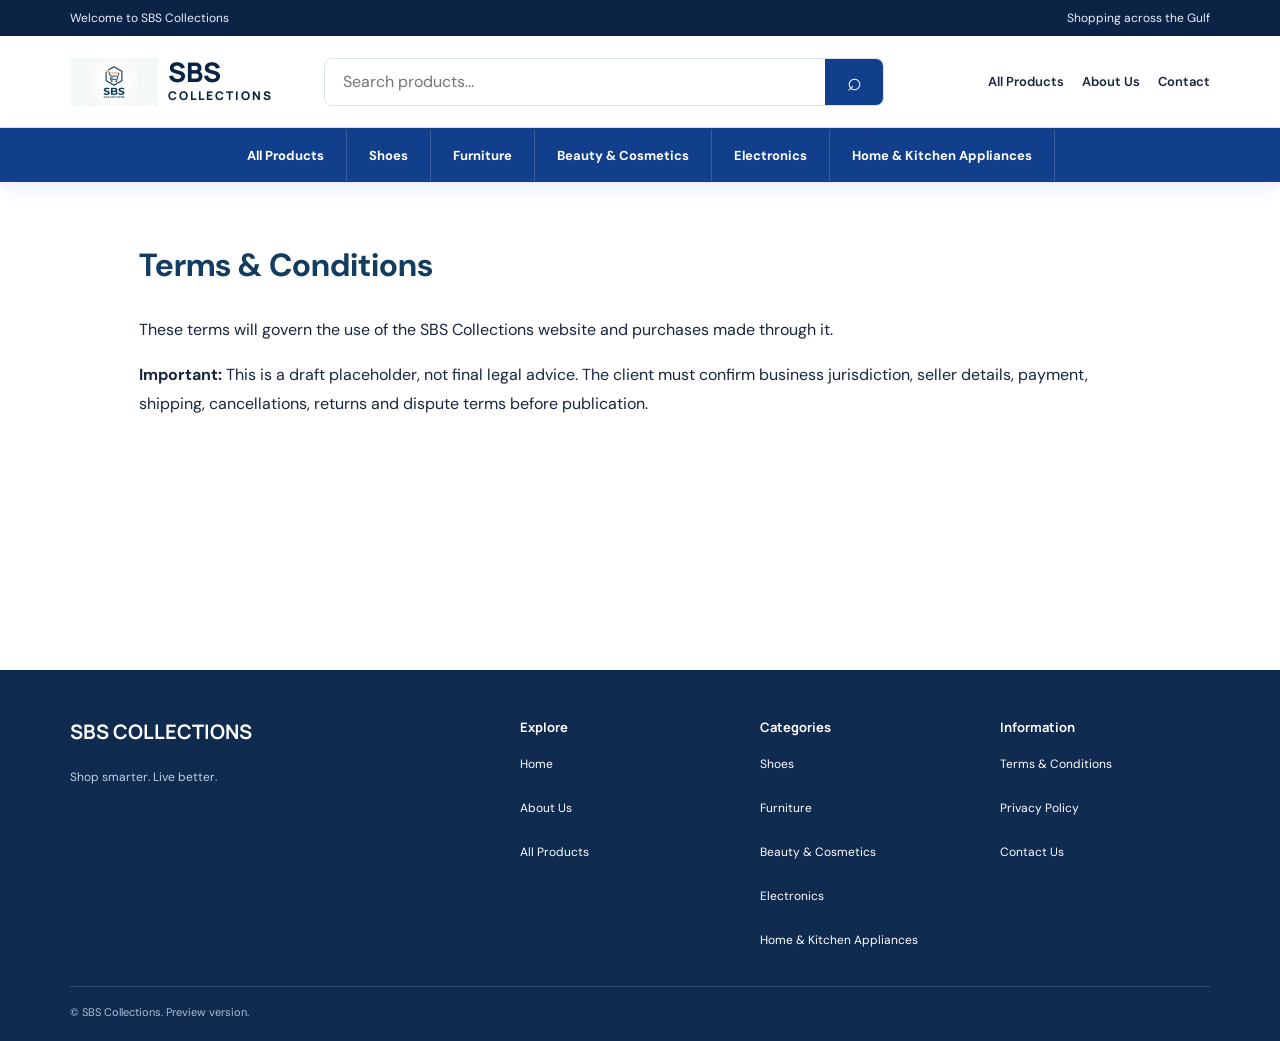
<file: terms-and-conditions.html>
<!doctype html><html lang="en"><head><meta charset="utf-8"><meta name="viewport" content="width=device-width,initial-scale=1"><title>Terms & Conditions | SBS Collections</title><link rel="stylesheet" href="style.css"></head><body><div class="announcement"><span>Welcome to SBS Collections</span><span>Shopping across the Gulf</span></div><header class="main-header"><a class="brand" href="index.html"><img src="assets/sbs-logo.jpg" alt="SBS Collections logo"><span>SBS <small>COLLECTIONS</small></span></a><form class="search global-search" role="search"><input type="search" name="q" placeholder="Search products..." aria-label="Search all products"><button type="submit" aria-label="Search">⌕</button></form><div class="header-actions"><a href="shop.html">All Products</a><a href="about-us.html">About Us</a><a href="contact-us.html">Contact</a></div></header><nav class="category-nav"><a href="shop.html">All Products</a><a class="" href="shoes.html">Shoes</a><a class="" href="furniture.html">Furniture</a><a class="" href="beauty-cosmetics.html">Beauty & Cosmetics</a><a class="" href="electronics.html">Electronics</a><a class="" href="home-kitchen.html">Home & Kitchen Appliances</a></nav><main class="content-page"><h1>Terms & Conditions</h1><p>These terms will govern the use of the SBS Collections website and purchases made through it.</p><p><strong>Important:</strong> This is a draft placeholder, not final legal advice. The client must confirm business jurisdiction, seller details, payment, shipping, cancellations, returns and dispute terms before publication.</p></main><footer class="site-footer"><div class="footer-brand"><b>SBS COLLECTIONS</b><p>Shop smarter. Live better.</p></div><div><b>Explore</b><a href="index.html">Home</a><a href="about-us.html">About Us</a><a href="shop.html">All Products</a></div><div><b>Categories</b><a href="shoes.html">Shoes</a><a href="furniture.html">Furniture</a><a href="beauty-cosmetics.html">Beauty & Cosmetics</a><a href="electronics.html">Electronics</a><a href="home-kitchen.html">Home & Kitchen Appliances</a></div><div><b>Information</b><a href="terms-and-conditions.html">Terms & Conditions</a><a href="privacy-policy.html">Privacy Policy</a><a href="contact-us.html">Contact Us</a></div><div class="copyright">© SBS Collections. Preview version.</div></footer><script src="script.js"></script></body></html>
</file>
<file: style.css>
@import url('https://fonts.googleapis.com/css2?family=DM+Sans:wght@400;500;600;700&family=Manrope:wght@400;500;600;700;800&display=swap');
:root{--blue:#123F8C;--blue2:#1D56A8;--navy:#0B2345;--ink:#17263d;--muted:#68778c;--line:#e7edf5;--pale:#EEF3FA;--orange:#f28b24;--white:#fff;--shadow:0 18px 55px rgba(20,55,100,.09)}
*{box-sizing:border-box}html{scroll-behavior:smooth;scroll-padding-top:110px}body{margin:0;font-family:'DM Sans',sans-serif;color:var(--ink);background:#fff}a{color:inherit;text-decoration:none}button,input,select{font:inherit}.announcement{height:36px;background:var(--navy);color:#eaf2ff;display:flex;justify-content:space-between;align-items:center;padding:0 5.5%;font-size:12px}.main-header{min-height:92px;padding:15px 5.5%;display:flex;align-items:center;gap:34px;border-bottom:1px solid var(--line);background:#fff}.brand{display:flex;align-items:center;gap:10px;min-width:220px;color:var(--navy);font-family:Manrope;font-size:27px;font-weight:800;line-height:.85}.brand img{width:64px;height:64px;object-fit:contain}.brand small{display:block;font-size:12px;letter-spacing:2px;margin-top:7px}.search{height:48px;display:flex;flex:1;max-width:560px;border:1px solid #d9e2ef;border-radius:8px;overflow:hidden}.search input{border:0;outline:0;padding:0 18px;flex:1;min-width:0}.search button{width:58px;border:0;background:var(--blue);color:#fff;font-size:25px;cursor:pointer}.header-actions{margin-left:auto;display:flex;align-items:center;gap:18px;font-size:13px;font-weight:600}.header-actions button{border:0;background:none;color:var(--navy);cursor:pointer;font-size:20px}.header-actions b{font-size:11px}.menu-toggle{display:none}.category-nav{height:54px;background:var(--blue);display:flex;align-items:center;justify-content:center;gap:0;color:white;padding:0 5.5%;position:sticky;top:0;z-index:10;box-shadow:0 5px 18px rgba(20,91,215,.12)}.category-nav a{padding:17px 22px;font-size:13px;font-weight:700;white-space:nowrap;border-right:1px solid rgba(255,255,255,.18);transition:background .3s}.category-nav a:hover{background:#092B63}.category-nav .offer{background:var(--orange);margin-left:12px;border-radius:6px;border:0}.hero{margin:28px 5.5% 0;min-height:470px;border-radius:18px;overflow:hidden;background:linear-gradient(110deg,#f3f7ff 0%,#e6efff 54%,#d7e7ff 100%);display:grid;grid-template-columns:1fr 1fr;position:relative;box-shadow:var(--shadow)}.hero-copy{padding:70px 0 55px 8%;position:relative;z-index:1}.eyebrow{color:var(--blue);font-size:11px;font-weight:800;letter-spacing:1.7px}.hero h1{font:800 clamp(42px,5.3vw,68px)/1.04 Manrope;margin:18px 0;color:var(--navy);letter-spacing:-2.7px}.hero h1 em{font-style:normal;color:var(--blue)}.hero-copy p{max-width:450px;color:#536783;line-height:1.7;font-size:16px}.btn{display:inline-flex;align-items:center;gap:16px;background:var(--blue);color:white;padding:15px 23px;border:0;border-radius:7px;font-weight:700;cursor:pointer;transition:transform .3s,box-shadow .3s,background .3s}.btn:hover{transform:translateY(-3px);background:#092F70;box-shadow:0 10px 24px rgba(20,91,215,.22)}.hero-note{font-size:11px;color:#71819a;margin-top:24px}.hero-art{position:relative;min-height:430px;background:radial-gradient(ellipse at 55% 50%,#fff 0%,#e4efff 46%,transparent 72%)}.art-orbit{position:absolute;width:390px;height:390px;border:1px solid rgba(37,104,205,.18);border-radius:50%;top:30px;left:14%}.hero-tile{position:absolute;width:142px;height:142px;border-radius:25px;background:#fff;box-shadow:0 20px 45px rgba(30,73,130,.13);display:grid;place-items:center;font-size:56px;animation:float 6s ease-in-out infinite}.hero-tile small{position:absolute;bottom:13px;font-size:9px;letter-spacing:2px;color:var(--muted);font-weight:800}.tile-one{top:58px;left:25%}.tile-two{top:185px;left:3%;animation-delay:-1.5s}.tile-three{top:220px;right:9%;animation-delay:-3s}.tile-four{top:35px;right:9%;animation-delay:-4s}.hero-caption{position:absolute;bottom:30px;left:33%;color:var(--muted);font-size:13px;line-height:1.6}.hero-caption b{color:var(--navy)}@keyframes float{0%,100%{transform:translateY(0)}50%{transform:translateY(-10px)}}.trust-row{margin:24px 5.5% 0;display:grid;grid-template-columns:repeat(3,1fr);border:1px solid var(--line);border-radius:12px;padding:18px 30px}.trust-row>div{display:flex;align-items:center;gap:13px;color:var(--blue);font-size:22px;border-right:1px solid var(--line);padding-left:8%}.trust-row>div:last-child{border:0}.trust-row span{display:grid;color:var(--ink);font-size:13px}.trust-row small{font-size:11px;color:var(--muted);margin-top:4px}.section{padding:78px 5.5% 20px}.section-head{display:flex;justify-content:space-between;align-items:end;gap:20px;margin-bottom:28px}.section h2,.promo h2,.newsletter h2{font:800 clamp(28px,3vw,38px)/1.15 Manrope;color:var(--navy);margin:10px 0}.section-head p{color:var(--muted);font-size:13px;margin:8px 0 0}.text-link{color:var(--blue);font-size:13px;font-weight:700}.category-grid{display:grid;grid-template-columns:repeat(5,1fr);gap:15px}.category-card{border:1px solid var(--line);border-radius:12px;padding:22px 18px;transition:transform .3s,border-color .3s,box-shadow .3s}.category-card:hover{transform:translateY(-6px);border-color:#b9d1f8;box-shadow:var(--shadow)}.category-icon{width:62px;height:62px;border-radius:15px;background:#edf4ff;display:grid;place-items:center;font-size:29px}.category-card h3{font:700 15px Manrope;margin:17px 0 6px}.category-card p{font-size:12px;color:var(--muted);margin:0}.products-section{background:#fbfcfe;margin-top:58px;padding-bottom:75px}.product-grid{display:grid;grid-template-columns:repeat(5,1fr);gap:17px}.product-card{background:#fff;border:1px solid var(--line);border-radius:12px;overflow:hidden;transition:transform .3s,box-shadow .3s}.product-card:hover{transform:translateY(-5px);box-shadow:var(--shadow)}.product-image{height:185px;background:#f3f7fd;display:grid;place-items:center;padding:12px}.product-image img{width:100%;height:100%;object-fit:contain;transition:transform .5s}.product-card:hover .product-image img{transform:scale(1.06)}.product-info{padding:15px}.product-category{font-size:10px;color:var(--blue);font-weight:700}.product-info h3{font:700 14px Manrope;margin:8px 0;min-height:36px}.product-bottom{display:flex;justify-content:space-between;align-items:center}.price{font-weight:800;color:var(--navy)}.add-cart{background:#edf4ff;border:0;color:var(--blue);border-radius:6px;padding:8px 10px;font-size:12px;font-weight:700;cursor:pointer}.promo{margin:45px 5.5%;border-radius:16px;background:linear-gradient(110deg,#0e2b52,#145bd7);padding:52px 7%;color:#fff;display:flex;align-items:center;justify-content:space-between;overflow:hidden}.promo .eyebrow{color:#b9d3ff}.promo h2{color:#fff}.promo p{color:#d9e7ff;font-size:14px}.btn-light{background:#fff;color:var(--blue);margin-top:12px}.promo-mark{font:800 70px Manrope;color:rgba(255,255,255,.12);text-align:center}.promo-mark span{display:block;font-size:14px;letter-spacing:6px}.about-strip{display:grid;grid-template-columns:1fr 1fr;gap:50px;align-items:center}.about-strip p{color:var(--muted);line-height:1.9;font-size:15px}.newsletter{margin:65px 5.5%;background:#f2f6fc;border-radius:15px;padding:35px 5%;display:flex;justify-content:space-between;align-items:center;gap:25px}.newsletter h2{font-size:26px;margin-bottom:5px}.newsletter p{color:var(--muted);font-size:12px}.newsletter form{display:flex;gap:8px}.newsletter input{border:1px solid #d9e2ef;border-radius:7px;padding:0 15px;min-width:230px}footer{background:#102b50;color:#fff;padding:48px 5.5% 22px;display:grid;grid-template-columns:2fr 1fr 1fr 1fr;gap:30px}footer>div:not(.copyright){display:flex;flex-direction:column;gap:12px}footer a,footer p{font-size:12px;color:#c4d2e6}footer b{font:700 13px Manrope}.footer-brand b{font-size:20px}.copyright{grid-column:1/-1;border-top:1px solid rgba(255,255,255,.15);padding-top:18px;font-size:11px;color:#aebfd6}.toast{position:fixed;bottom:22px;right:22px;background:var(--navy);color:#fff;padding:13px 18px;border-radius:8px;opacity:0;transform:translateY(12px);transition:.3s;z-index:20;pointer-events:none}.toast.show{opacity:1;transform:translateY(0)}.reveal{opacity:0;transform:translateY(22px);transition:opacity .75s ease,transform .75s ease}.reveal.visible{opacity:1;transform:none}
@media(max-width:1100px){.main-header{gap:15px}.brand{min-width:170px}.header-actions{gap:10px}.category-nav a{padding:17px 12px}.product-grid{grid-template-columns:repeat(3,1fr)}.category-grid{grid-template-columns:repeat(3,1fr)}}
@media(max-width:760px){.announcement{font-size:10px;padding:0 4%;justify-content:center}.announcement span:last-child{display:none}.main-header{padding:12px 4%;min-height:auto;flex-wrap:wrap;gap:10px}.brand{min-width:0;font-size:21px}.brand img{width:48px;height:48px}.brand small{font-size:9px}.search{order:3;max-width:none;flex-basis:100%;height:42px}.header-actions{gap:12px;font-size:0}.header-actions a{display:none}.header-actions button{font-size:18px}.menu-toggle{display:inline-block}.category-nav{display:none;height:auto;position:static;flex-direction:column;align-items:stretch;padding:8px 4%}.category-nav.open{display:flex}.category-nav a{padding:13px;border:0;border-bottom:1px solid rgba(255,255,255,.15)}.category-nav .offer{margin:5px 0}.hero{margin:16px 4% 0;grid-template-columns:1fr;min-height:0}.hero-copy{padding:38px 7% 20px}.hero h1{font-size:43px}.hero-copy p{font-size:14px}.hero-art{min-height:260px}.art-orbit{width:230px;height:230px;top:10px;left:20%}.hero-tile{width:95px;height:95px;font-size:37px;border-radius:18px}.tile-one{top:25px;left:27%}.tile-two{top:110px;left:8%}.tile-three{top:130px;right:8%}.tile-four{top:15px;right:9%}.hero-caption{bottom:10px;left:38%;font-size:10px}.trust-row{margin:15px 4%;padding:15px 8px;grid-template-columns:1fr;gap:13px}.trust-row>div{border:0;padding-left:8%;font-size:18px}.section{padding:52px 4% 15px}.section-head{align-items:start;flex-direction:column}.category-grid{grid-template-columns:repeat(2,1fr);gap:10px}.category-card{padding:15px}.category-card h3{font-size:13px}.product-grid{grid-template-columns:repeat(2,1fr);gap:10px}.product-image{height:145px}.product-info{padding:11px}.product-info h3{font-size:12px}.add-cart{padding:7px}.promo{margin:35px 4%;padding:35px 7%}.promo-mark{display:none}.about-strip{grid-template-columns:1fr;gap:5px}.newsletter{margin:40px 4%;padding:25px 6%;display:block}.newsletter form{margin-top:18px}.newsletter input{min-width:0;width:100%}.newsletter form .btn{padding:12px}footer{padding:38px 5%;grid-template-columns:1fr 1fr}.footer-brand{grid-column:1/-1}.copyright{grid-column:1/-1}}
@media(prefers-reduced-motion:reduce){*,*::before,*::after{scroll-behavior:auto!important;animation-duration:.01ms!important;transition-duration:.01ms!important}.reveal{opacity:1;transform:none}}
/* SBS V2 multi-page additions */
.page-hero{padding:72px 5vw 38px;background:linear-gradient(135deg,#f5faff,#fff);border-bottom:1px solid #e8eef5}.page-hero h1{font-size:clamp(2rem,5vw,3.5rem);margin:10px 0;color:#123c60}.page-hero p{max-width:680px;color:#607080;line-height:1.7}.breadcrumb{font-size:.85rem;color:#738294;margin-bottom:18px}.empty-products{padding:44px 20px;text-align:center;border:1px dashed #c9d8e7;border-radius:18px;color:#66788a;background:#fbfdff}.empty-products strong{display:block;color:#163e61;font-size:1.15rem;margin-bottom:8px}.content-page{max-width:1050px;margin:55px auto;padding:0 24px;min-height:42vh;line-height:1.8}.content-page h1{color:#123c60}.site-footer a{display:block;margin:8px 0;color:inherit;text-decoration:none}.site-footer a:hover{color:#8FB8F2}.product-tools{display:flex;gap:12px;align-items:center;justify-content:space-between;flex-wrap:wrap;margin:24px 0}.product-tools input,.product-tools select{padding:12px 14px;border:1px solid #d7e1eb;border-radius:9px;background:#fff}.main-header .brand img{max-height:48px;width:auto}.main-header a,.category-nav a{ text-decoration:none}.category-nav a.active{color:#0B397D;font-weight:700}

/* V3 premium deep-blue palette and polished interactions */
:root{--blue:#123F8C;--blue2:#1D56A8;--navy:#0B2345;--pale:#EEF3FA;--line:#DCE4EF;--shadow:0 18px 55px rgba(11,35,69,.12)}
.category-nav a,.header-actions a,.text-link,.site-footer a,.btn,.add-cart,.category-card,.product-card,.search button{transition:color .28s ease,background-color .28s ease,border-color .28s ease,box-shadow .28s ease,transform .28s ease}
.category-nav a:hover,.header-actions a:hover{color:#D9E8FF;background-color:#092B63}
.category-nav .offer:hover{background:#B96A12;color:#fff;transform:translateY(-2px)}
.search:focus-within{border-color:var(--blue);box-shadow:0 0 0 3px rgba(18,63,140,.12)}
.search button:hover,.add-cart:hover{background:#092B63;color:#fff;transform:translateY(-1px)}
.btn:hover{background:#092B63;box-shadow:0 12px 28px rgba(11,35,69,.24)}
.site-footer a:hover{color:#A9CBFF;transform:translateX(3px)}
.category-card:hover,.product-card:hover{border-color:#8BA9D2;box-shadow:0 18px 42px rgba(11,35,69,.14)}
.product-tools input:focus{outline:0;border-color:var(--blue);box-shadow:0 0 0 3px rgba(18,63,140,.10)}
</file>
